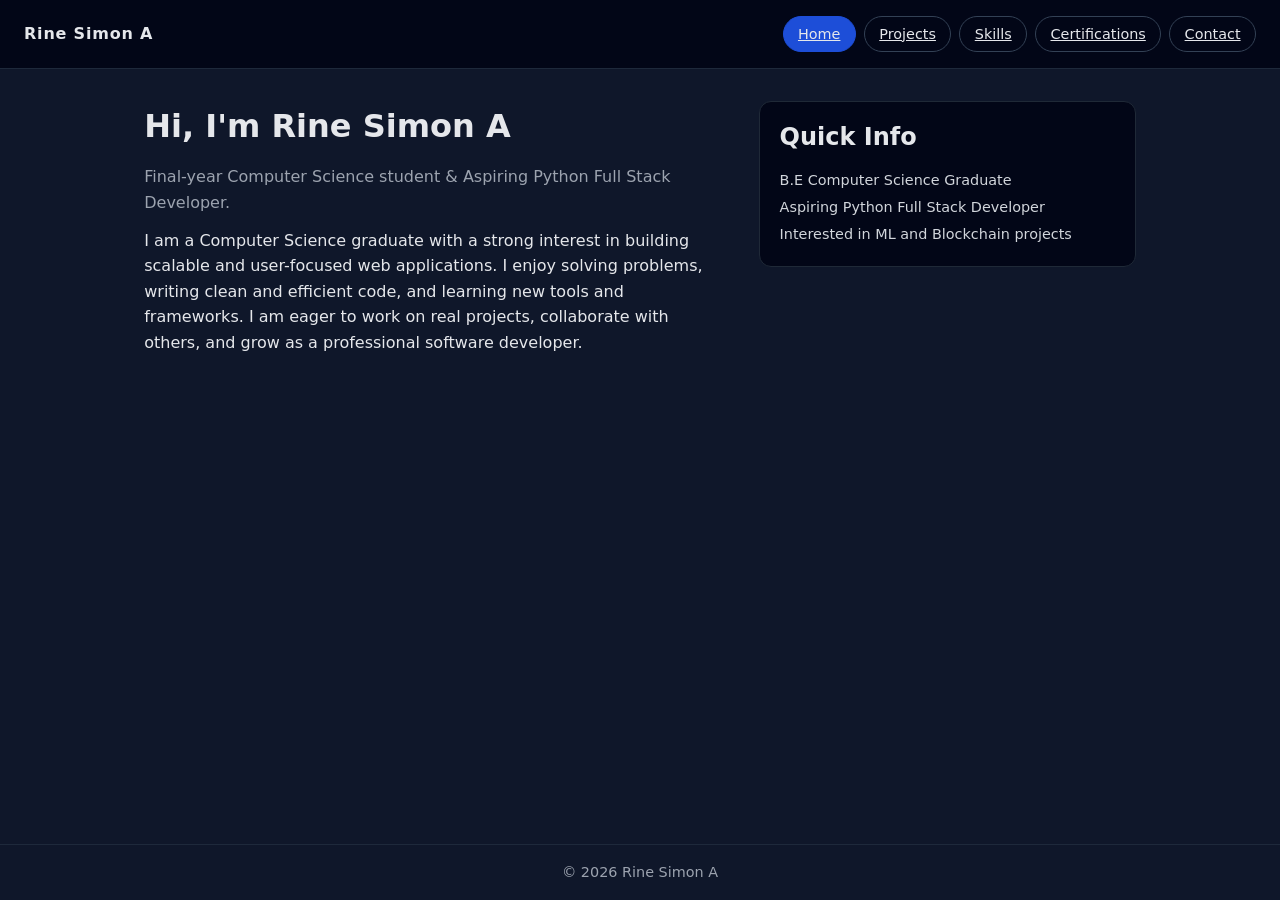
<file: index.html>
<!doctype html>
<html lang="en">
  <head>
    <meta charset="UTF-8" />
    <meta name="viewport" content="width=device-width, initial-scale=1.0" />
    <title>Rine Simon A | Portfolio</title>
    <link rel="stylesheet" href="styles.css" />
  </head>
  <body>
    <header class="site-header">
      <div class="logo">Rine Simon A</div>
      <nav class="main-nav">
        <a class="nav-link" href="index.html">Home</a>
        <a class="nav-link" href="projects.html">Projects</a>
        <a class="nav-link" href="skills.html">Skills</a>
        <a class="nav-link" href="certifications.html">Certifications</a>
        <a class="nav-link" href="contact.html">Contact</a>
      </nav>
    </header>

    <main class="site-main">
      <section id="home" class="section">
        <div class="home-layout">
          <div class="home-text">
            <h1>Hi, I'm Rine Simon A</h1>
            <p class="tagline">
              Final-year Computer Science student & Aspiring Python Full Stack
              Developer.
            </p>
            <p class="intro-text">
              I am a Computer Science graduate with a strong interest
              in building scalable and user-focused web applications. I enjoy
              solving problems, writing clean and efficient code, and learning
              new tools and frameworks. I am eager to work on real projects,
              collaborate with others, and grow as a professional software
              developer.
            </p>
          </div>
          <div class="home-card">
            <h2>Quick Info</h2>
            <ul class="home-highlights">
              <li>B.E Computer Science Graduate</li>
              <li>Aspiring Python Full Stack Developer</li>
              <li>Interested in ML and Blockchain projects</li>
            </ul>
          </div>
        </div>
      </section>
    </main>

    <footer class="site-footer">
      <p>© 2026 Rine Simon A</p>
    </footer>

    <script src="script.js"></script>
  </body>
</html>
</file>
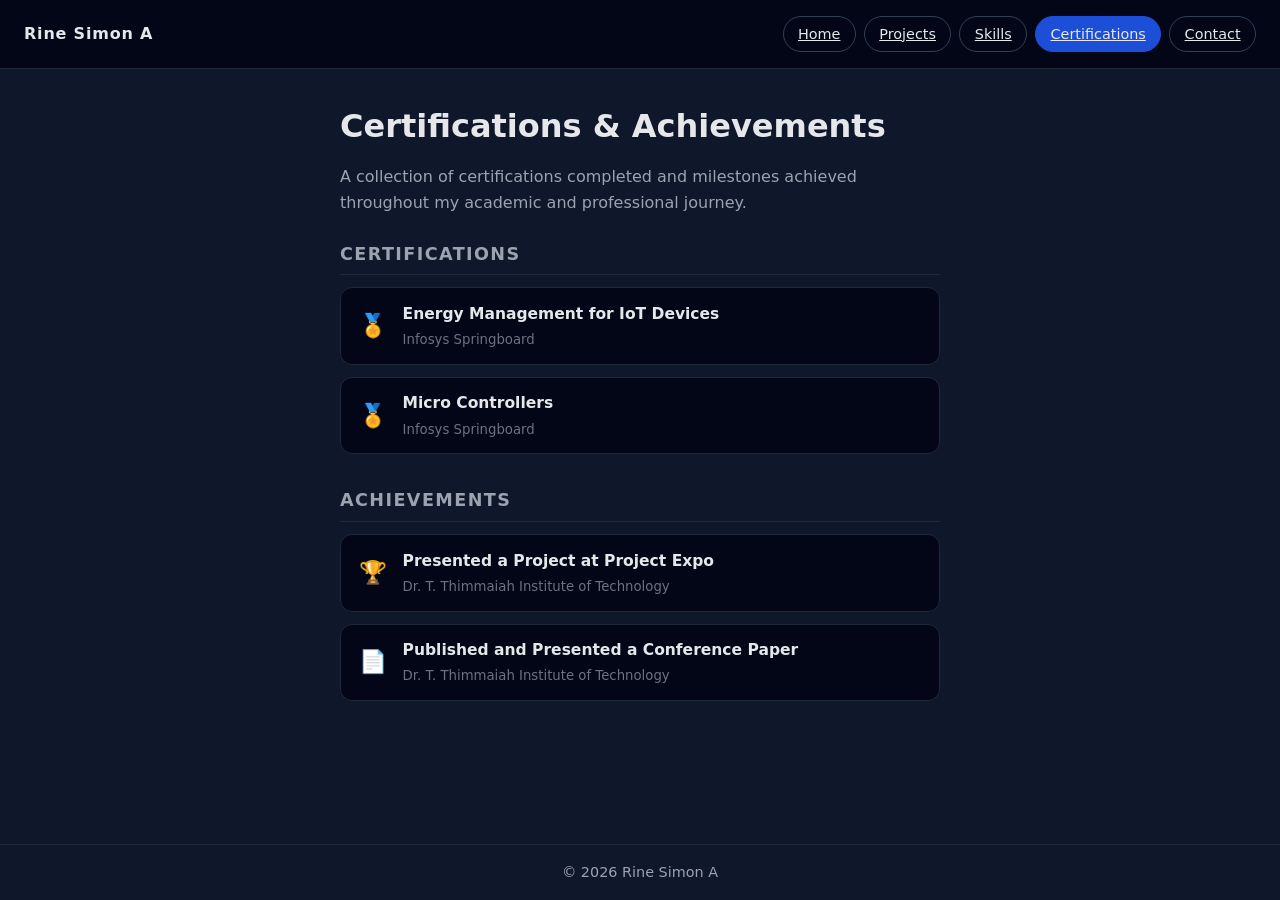
<file: certifications.html>
<!doctype html>
<html lang="en">
  <head>
    <meta charset="UTF-8" />
    <meta name="viewport" content="width=device-width, initial-scale=1.0" />
    <title>Certifications & Achievements | Rine Simon A</title>
    <link rel="stylesheet" href="styles.css" />
  </head>
  <body>
    <header class="site-header">
      <div class="logo">Rine Simon A</div>
      <nav class="main-nav">
        <a class="nav-link" href="index.html">Home</a>
        <a class="nav-link" href="projects.html">Projects</a>
        <a class="nav-link" href="skills.html">Skills</a>
        <a class="nav-link" href="certifications.html">Certifications</a>
        <a class="nav-link" href="contact.html">Contact</a>
      </nav>
    </header>

    <main class="site-main">
      <section id="certifications" class="section">
        <h1>Certifications &amp; Achievements</h1>
        <p class="skills-intro">
          A collection of certifications completed and milestones achieved
          throughout my academic and professional journey.
        </p>

        <div class="cert-list">
          <!-- Certifications -->
          <div class="cert-group">
            <h2 class="cert-group-title">Certifications</h2>
            <ul class="cert-items">
              <li class="cert-item">
                <div class="cert-icon">🏅</div>
                <div class="cert-info">
                  <p class="cert-name">Energy Management for IoT Devices</p>
                  <p class="cert-issuer">Infosys Springboard</p>
                </div>
              </li>
              <li class="cert-item">
                <div class="cert-icon">🏅</div>
                <div class="cert-info">
                  <p class="cert-name">Micro Controllers</p>
                  <p class="cert-issuer">Infosys Springboard</p>
                </div>
              </li>
            </ul>
          </div>

          <!-- Achievements -->
          <div class="cert-group">
            <h2 class="cert-group-title">Achievements</h2>
            <ul class="cert-items">
              <li class="cert-item">
                <div class="cert-icon">🏆</div>
                <div class="cert-info">
                  <p class="cert-name">Presented a Project at Project Expo</p>
                  <p class="cert-issuer">Dr. T. Thimmaiah Institute of Technology</p>
                </div>
              </li>
              <li class="cert-item">
                <div class="cert-icon">📄</div>
                <div class="cert-info">
                  <p class="cert-name">Published and Presented a Conference Paper</p>
                  <p class="cert-issuer">Dr. T. Thimmaiah Institute of Technology</p>
                </div>
              </li>
            </ul>
          </div>
        </div>
      </section>
    </main>

    <footer class="site-footer">
      <p>© 2026 Rine Simon A</p>
    </footer>

    <script src="script.js"></script>
  </body>
</html>
</file>
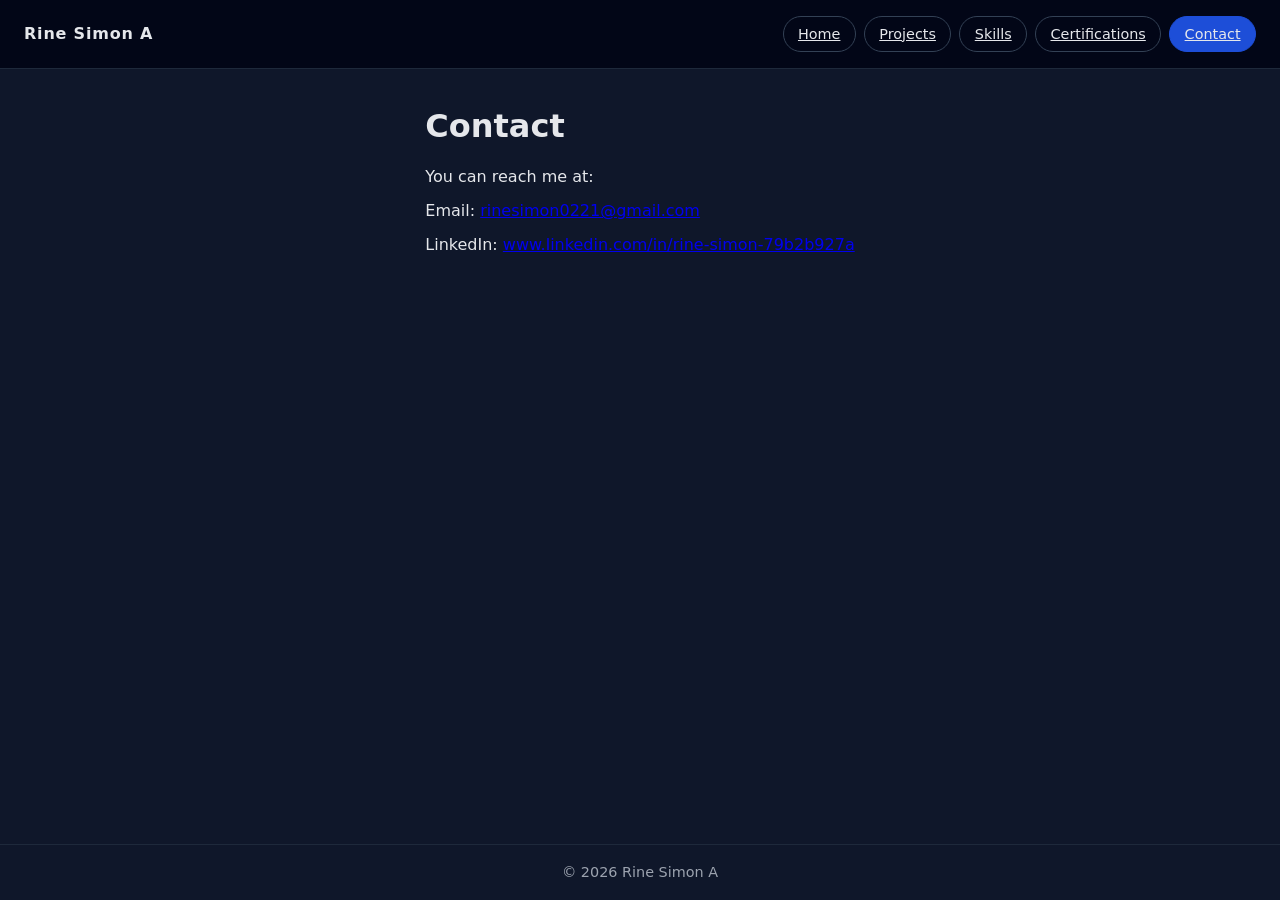
<file: contact.html>
<!doctype html>
<html lang="en">
  <head>
    <meta charset="UTF-8" />
    <meta name="viewport" content="width=device-width, initial-scale=1.0" />
    <title>Contact | Rine Simon A</title>
    <link rel="stylesheet" href="styles.css" />
  </head>
  <body>
    <header class="site-header">
      <div class="logo">Rine Simon A</div>
      <nav class="main-nav">
        <a class="nav-link" href="index.html">Home</a>
        <a class="nav-link" href="projects.html">Projects</a>
        <a class="nav-link" href="skills.html">Skills</a>
        <a class="nav-link" href="certifications.html">Certifications</a>
        <a class="nav-link" href="contact.html">Contact</a>
      </nav>
    </header>

    <main class="site-main">
      <section id="contact" class="section">
        <h1>Contact</h1>
        <p>You can reach me at:</p>
        <p class="contact-item">
          Email:
          <a href="mailto:rinesimon0221@gmail.com">rinesimon0221@gmail.com</a>
        </p>
        <p class="contact-item">
          LinkedIn:
          <a
            href="https://www.linkedin.com/in/rine-simon-79b2b927a"
            target="_blank"
            rel="noopener noreferrer"
          >
            www.linkedin.com/in/rine-simon-79b2b927a
          </a>
        </p>
      </section>
    </main>

    <footer class="site-footer">
      <p>© 2026 Rine Simon A</p>
    </footer>

    <script src="script.js"></script>
  </body>
</html>
</file>
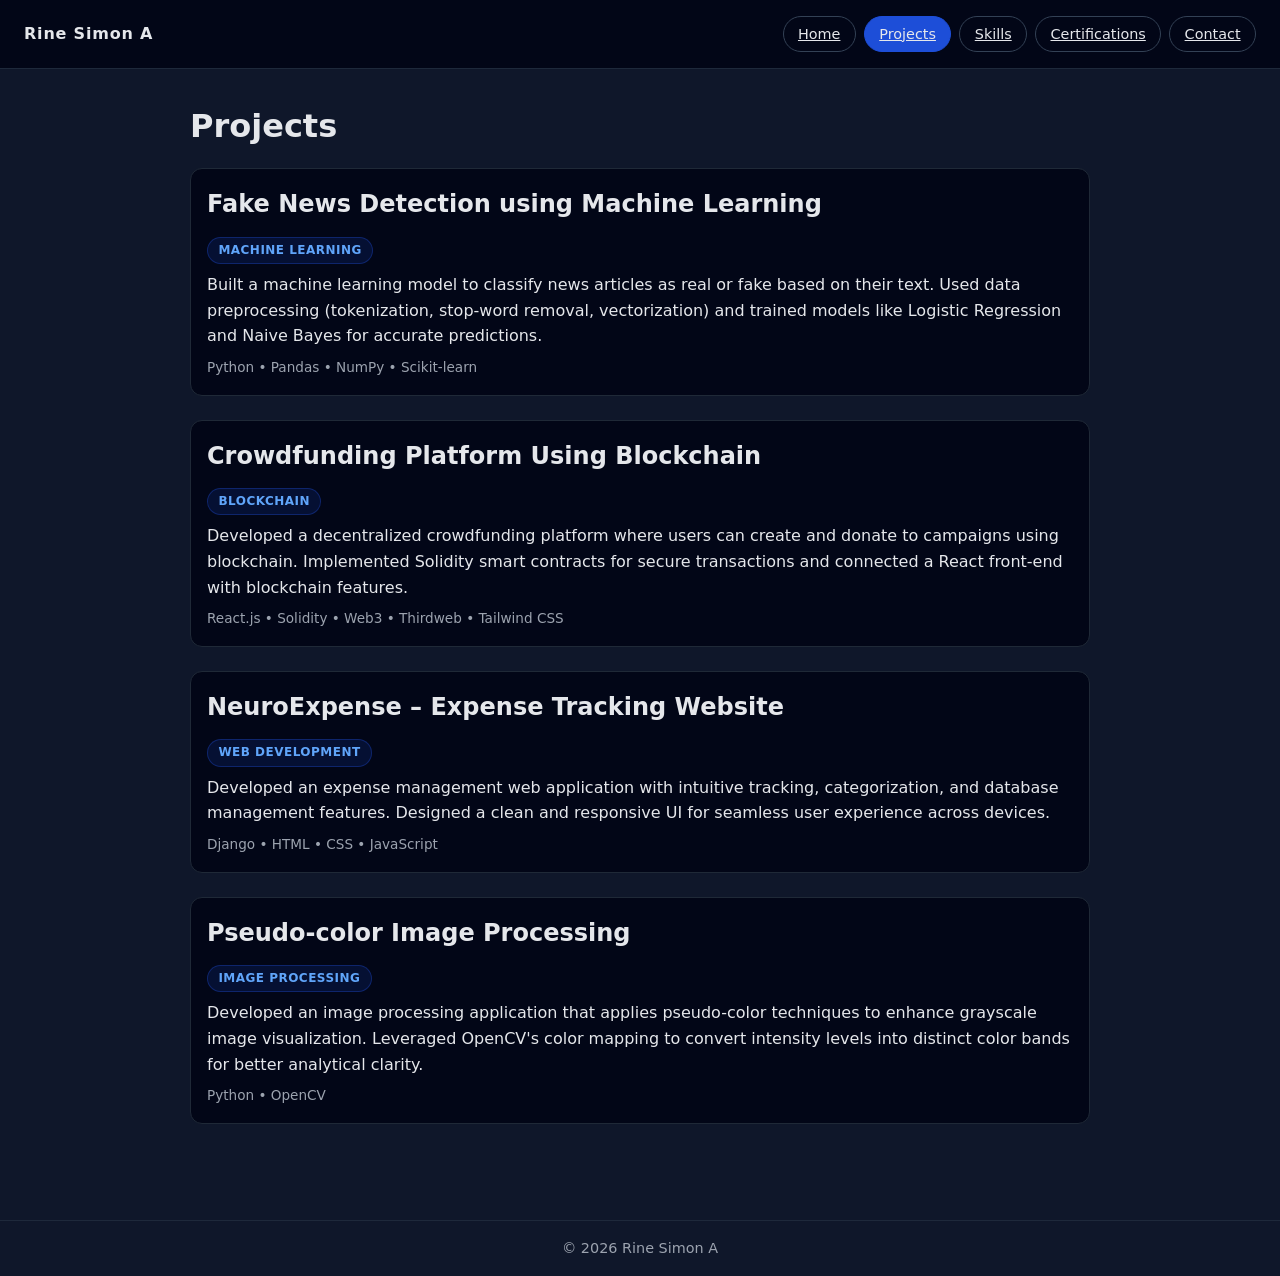
<file: projects.html>
<!doctype html>
<html lang="en">
  <head>
    <meta charset="UTF-8" />
    <meta name="viewport" content="width=device-width, initial-scale=1.0" />
    <title>Projects | Rine Simon A</title>
    <link rel="stylesheet" href="styles.css" />
  </head>
  <body>
    <header class="site-header">
      <div class="logo">Rine Simon A</div>
      <nav class="main-nav">
        <a class="nav-link" href="index.html">Home</a>
        <a class="nav-link" href="projects.html">Projects</a>
        <a class="nav-link" href="skills.html">Skills</a>
        <a class="nav-link" href="certifications.html">Certifications</a>
        <a class="nav-link" href="contact.html">Contact</a>
      </nav>
    </header>

    <main class="site-main">
      <section id="projects" class="section">
        <h1>Projects</h1>
        <div class="project-list">
          <article class="project-card">
            <h2>Fake News Detection using Machine Learning</h2>
            <p class="project-category">Machine Learning</p>
            <p>
              Built a machine learning model to classify news articles as real
              or fake based on their text. Used data preprocessing
              (tokenization, stop-word removal, vectorization) and trained
              models like Logistic Regression and Naive Bayes for accurate
              predictions.
            </p>
            <p class="project-tech">Python • Pandas • NumPy • Scikit-learn</p>
          </article>

          <article class="project-card">
            <h2>Crowdfunding Platform Using Blockchain</h2>
            <p class="project-category">Blockchain</p>
            <p>
              Developed a decentralized crowdfunding platform where users can
              create and donate to campaigns using blockchain. Implemented
              Solidity smart contracts for secure transactions and connected a
              React front-end with blockchain features.
            </p>
            <p class="project-tech">
              React.js • Solidity • Web3 • Thirdweb • Tailwind CSS
            </p>
          </article>

          <article class="project-card">
            <h2>NeuroExpense – Expense Tracking Website</h2>
            <p class="project-category">Web Development</p>
            <p>
              Developed an expense management web application with intuitive
              tracking, categorization, and database management features.
              Designed a clean and responsive UI for seamless user experience
              across devices.
            </p>
            <p class="project-tech">Django • HTML • CSS • JavaScript</p>
          </article>

          <article class="project-card">
            <h2>Pseudo-color Image Processing</h2>
            <p class="project-category">Image Processing</p>
            <p>
              Developed an image processing application that applies
              pseudo-color techniques to enhance grayscale image visualization.
              Leveraged OpenCV's color mapping to convert intensity levels into
              distinct color bands for better analytical clarity.
            </p>
            <p class="project-tech">Python • OpenCV</p>
          </article>
        </div>
      </section>
    </main>

    <footer class="site-footer">
      <p>© 2026 Rine Simon A</p>
    </footer>

    <script src="script.js"></script>
  </body>
</html>
</file>
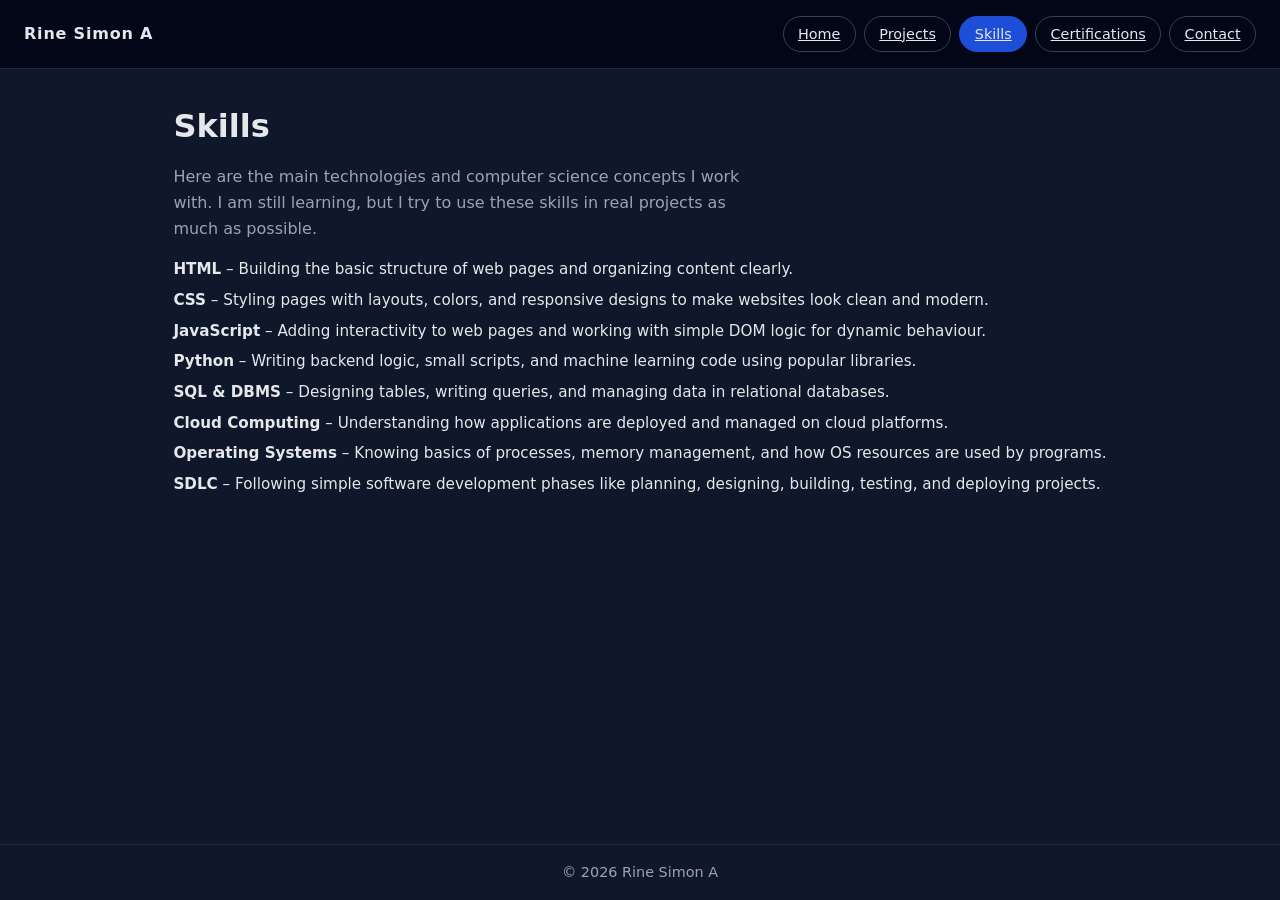
<file: skills.html>
<!doctype html>
<html lang="en">
  <head>
    <meta charset="UTF-8" />
    <meta name="viewport" content="width=device-width, initial-scale=1.0" />
    <title>Skills | Rine Simon A</title>
    <link rel="stylesheet" href="styles.css" />
  </head>
  <body>
    <header class="site-header">
      <div class="logo">Rine Simon A</div>
      <nav class="main-nav">
        <a class="nav-link" href="index.html">Home</a>
        <a class="nav-link" href="projects.html">Projects</a>
        <a class="nav-link" href="skills.html">Skills</a>
        <a class="nav-link" href="certifications.html">Certifications</a>
        <a class="nav-link" href="contact.html">Contact</a>
      </nav>
    </header>

    <main class="site-main">
      <section id="skills" class="section">
        <h1>Skills</h1>
        <p class="skills-intro">
          Here are the main technologies and computer science concepts I work
          with. I am still learning, but I try to use these skills in real
          projects as much as possible.
        </p>
        <ul class="skills-description">
          <li>
            <strong>HTML</strong> – Building the basic structure of web pages
            and organizing content clearly.
          </li>
          <li>
            <strong>CSS</strong> – Styling pages with layouts, colors, and
            responsive designs to make websites look clean and modern.
          </li>
          <li>
            <strong>JavaScript</strong> – Adding interactivity to web pages and
            working with simple DOM logic for dynamic behaviour.
          </li>
          <li>
            <strong>Python</strong> – Writing backend logic, small scripts, and
            machine learning code using popular libraries.
          </li>
          <li>
            <strong>SQL & DBMS</strong> – Designing tables, writing queries, and
            managing data in relational databases.
          </li>
          <li>
            <strong>Cloud Computing</strong> – Understanding how applications
            are deployed and managed on cloud platforms.
          </li>
          <li>
            <strong>Operating Systems</strong> – Knowing basics of processes,
            memory management, and how OS resources are used by programs.
          </li>
          <li>
            <strong>SDLC</strong> – Following simple software development phases
            like planning, designing, building, testing, and deploying projects.
          </li>
        </ul>
      </section>
    </main>

    <footer class="site-footer">
      <p>© 2026 Rine Simon A</p>
    </footer>

    <script src="script.js"></script>
  </body>
</html>
</file>
<file: styles.css>
* {
  box-sizing: border-box;
  margin: 0;
  padding: 0;
}

body {
  font-family:
    system-ui,
    -apple-system,
    BlinkMacSystemFont,
    "Segoe UI",
    sans-serif;
  background: #0f172a;
  color: #e5e7eb;
  line-height: 1.6;
  min-height: 100vh;
  display: flex;
  flex-direction: column;
}

.site-header {
  display: flex;
  justify-content: space-between;
  align-items: center;
  padding: 1rem 1.5rem;
  background: #020617;
  border-bottom: 1px solid #1e293b;
  position: sticky;
  top: 0;
  z-index: 10;
}

.logo {
  font-weight: 700;
  letter-spacing: 0.05em;
}

.main-nav {
  display: flex;
  gap: 0.5rem;
}

.nav-link {
  background: transparent;
  border: 1px solid #334155;
  color: #e5e7eb;
  padding: 0.35rem 0.9rem;
  border-radius: 999px;
  cursor: pointer;
  font-size: 0.9rem;
  transition:
    background 0.2s ease,
    color 0.2s ease,
    border-color 0.2s ease;
}

.nav-link:hover {
  background: #1d4ed8;
  border-color: #1d4ed8;
}

.nav-link.active {
  background: #1d4ed8;
  border-color: #1d4ed8;
}

.site-main {
  max-width: 1100px;
  margin: 2rem auto 3rem;
  padding: 0 1.5rem 3rem;
  flex: 1;
}

.section {
  animation: fadeIn 0.2s ease-in;
}

h1,
h2,
h3 {
  margin-bottom: 0.75rem;
}

h1 {
  font-size: 2rem;
}

h2 {
  font-size: 1.5rem;
}

.home-layout {
  display: flex;
  align-items: flex-start;
  gap: 2.5rem;
  flex-wrap: wrap;
}

.home-text {
  flex: 2 1 260px;
}

.home-card {
  flex: 1 1 220px;
  background: #020617;
  border-radius: 0.75rem;
  padding: 1rem 1.25rem;
  border: 1px solid #1f2937;
}

.home-highlights {
  list-style: none;
  margin-top: 0.5rem;
}

.home-highlights li {
  font-size: 0.9rem;
  color: #d1d5db;
  margin-bottom: 0.25rem;
}

.tagline {
  color: #9ca3af;
  margin-bottom: 0.75rem;
}

.intro-text {
  max-width: 600px;
}

.project-list {
  display: flex;
  flex-direction: column;
  gap: 1.5rem;
  margin-top: 1rem;
}

.project-card {
  background: #020617;
  border-radius: 0.75rem;
  padding: 1rem;
  border: 1px solid #1f2937;
  max-width: 900px;
  margin: 0 auto;
}

.project-tech {
  margin-top: 0.5rem;
  font-size: 0.85rem;
  color: #9ca3af;
}

.skills-list {
  list-style: none;
  margin-top: 1rem;
  display: flex;
  flex-wrap: wrap;
  gap: 0.5rem;
}

.skills-list li {
  padding: 0.35rem 0.8rem;
  border-radius: 999px;
  border: 1px solid #334155;
  font-size: 0.9rem;
}

.skills-intro {
  margin-top: 0.5rem;
  color: #9ca3af;
  max-width: 600px;
}

.skills-description {
  list-style: none;
  margin-top: 1rem;
  display: flex;
  flex-direction: column;
  gap: 0.4rem;
}

.skills-description li {
  font-size: 0.95rem;
}

.contact-item {
  margin-top: 0.5rem;
}

.project-category {
  display: inline-block;
  font-size: 0.75rem;
  font-weight: 600;
  color: #60a5fa;
  background: rgba(29, 78, 216, 0.15);
  border: 1px solid rgba(29, 78, 216, 0.35);
  border-radius: 999px;
  padding: 0.2rem 0.65rem;
  margin-bottom: 0.5rem;
  letter-spacing: 0.04em;
  text-transform: uppercase;
}

/* ── Certifications page ─────────────────────────────────────── */
.cert-list {
  display: flex;
  flex-direction: column;
  gap: 2rem;
  margin-top: 1.5rem;
}

.cert-group-title {
  font-size: 1.1rem;
  color: #9ca3af;
  text-transform: uppercase;
  letter-spacing: 0.08em;
  margin-bottom: 0.75rem;
  border-bottom: 1px solid #1e293b;
  padding-bottom: 0.4rem;
}

.cert-items {
  list-style: none;
  display: flex;
  flex-direction: column;
  gap: 0.75rem;
}

.cert-item {
  display: flex;
  align-items: center;
  gap: 1rem;
  background: #020617;
  border: 1px solid #1f2937;
  border-radius: 0.75rem;
  padding: 0.85rem 1.1rem;
  max-width: 700px;
  transition: border-color 0.2s ease;
}

.cert-item:hover {
  border-color: #1d4ed8;
}

.cert-icon {
  font-size: 1.4rem;
  flex-shrink: 0;
}

.cert-name {
  font-size: 0.97rem;
  font-weight: 600;
  color: #e5e7eb;
}

.cert-issuer {
  font-size: 0.83rem;
  color: #6b7280;
  margin-top: 0.15rem;
}

.site-footer {
  border-top: 1px solid #1e293b;
  padding: 1rem 1.5rem;
  text-align: center;
  font-size: 0.9rem;
  color: #9ca3af;
}

@keyframes fadeIn {
  from {
    opacity: 0;
    transform: translateY(4px);
  }
  to {
    opacity: 1;
    transform: translateY(0);
  }
}

@media (max-width: 600px) {
  .site-header {
    flex-direction: column;
    align-items: flex-start;
    gap: 0.75rem;
  }

  .site-main {
    margin-top: 1.5rem;
    padding: 0 1rem 2.5rem;
  }
}
</file>
